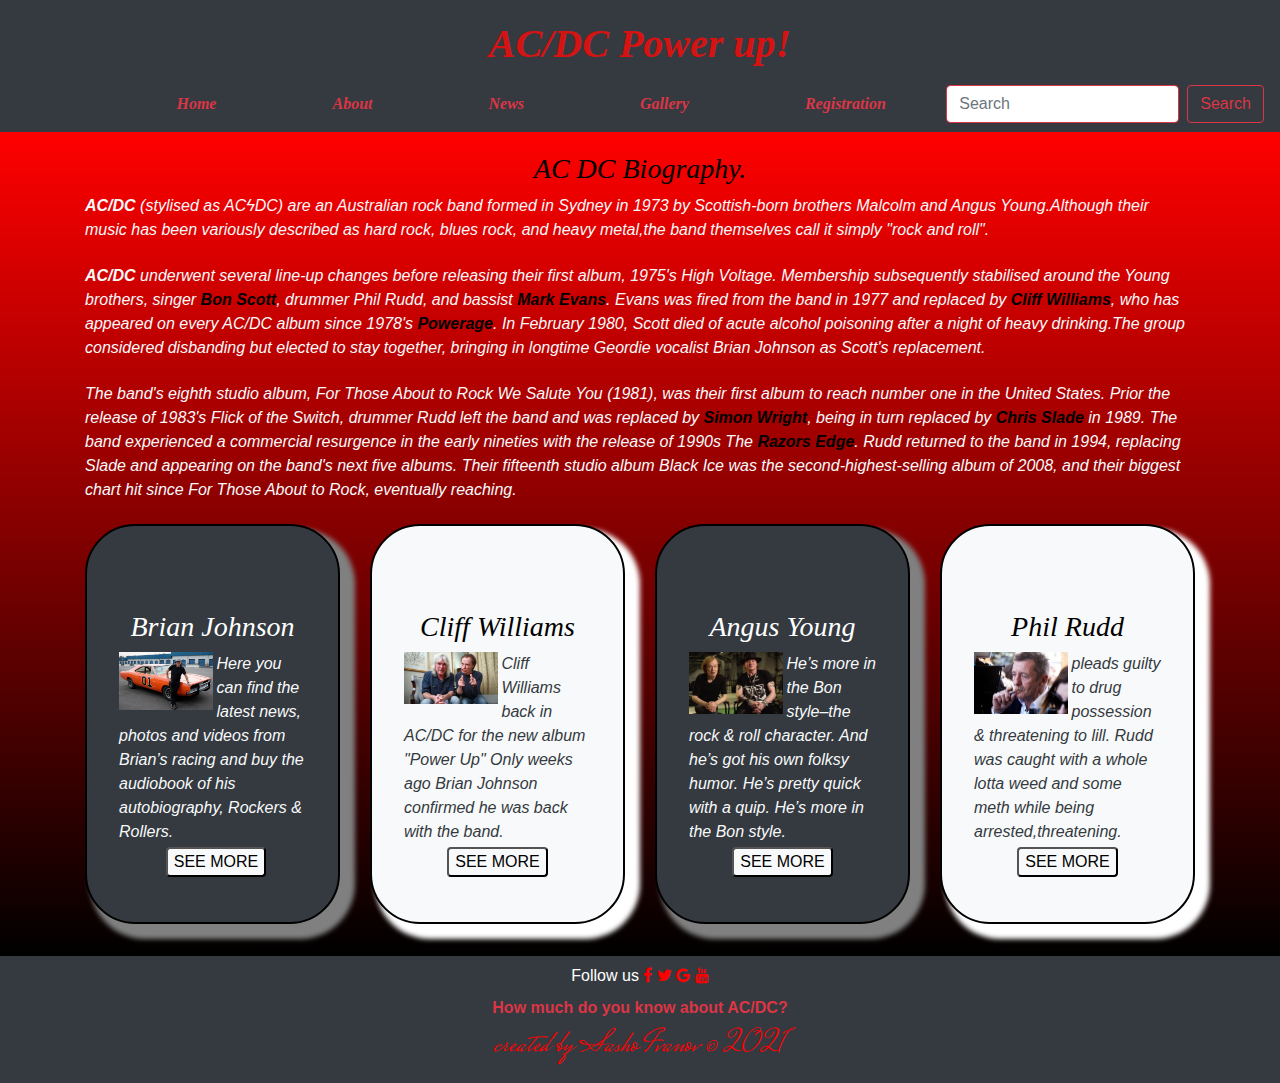
<file: about.html>
<!DOCTYPE html>
<html lang="en">
<head>
    <meta charset="UTF-8">
    <meta name="viewport" content="width=device-width, initial-scale=1.0">
    <meta name="author" content="Sasho Ivanov"/>
    <link rel="stylesheet" href="https://stackpath.bootstrapcdn.com/font-awesome/4.7.0/css/font-awesome.min.css" 
    integrity="sha384-wvfXpqpZZVQGK6TAh5PVlGOfQNHSoD2xbE+QkPxCAFlNEevoEH3Sl0sibVcOQVnN" crossorigin="anonymous">
    <link rel="preconnect" href="https://fonts.gstatic.com">
    <link href="https://fonts.googleapis.com/css2?family=Mrs+Saint+Delafield&display=swap" rel="stylesheet">
    <link rel="stylesheet" href="css/bootstrap.min.css">
    <link rel="stylesheet" href="about.css">
    <title>About</title>
</head>
<body class="bg-dark">
  <h1>AC/DC Power up!</h1>
    <nav class="navbar navbar-expand-lg navbar-dark bg-dark">
        <ul class="navbar-nav m-auto">
          <li class="nav-item active">
          </li>
            <li class="nav-item active">
              <a class="nav-link text-danger" href="index.html">Home</a>
            </li>
            <li class="nav-item">
              <a class="nav-link text-danger" href="about.html">About</a>
            </li>
            <li class="nav-item">
              <a class="nav-link text-danger" href="news.html">News</a>
            </li>
            <li class="nav-item">
              <a class="nav-link text-danger" href="gallery.html">Gallery</a>
            </li>
            <li class="nav-item">
              <a class="nav-link text-danger" href="registration.html">Registration</a>
            </li>
          </ul>
          <form class="form-inline">
            <input class="form-control border-danger mr-sm-2" type="search" placeholder="Search" aria-label="Search">
            <button class="btn btn-outline-danger my-2 my-sm-0" type="submit">Search</button>
          </form>
        </nav>
      <main>
        <div class="container text-light">
           <h3>AC DC Biography.</h3>
           <p>
            <b>AC/DC</b> (stylised as ACϟDC) are an Australian rock band formed in Sydney in 1973 by 
            Scottish-born brothers Malcolm and Angus Young.Although their music has been variously 
            described as hard rock, blues rock, and heavy metal,the band themselves call it simply "rock and roll".
           </p>
           <p>
            <b>AC/DC</b> underwent several line-up changes before releasing their first album, 1975's High Voltage. 
            Membership subsequently stabilised around the Young brothers, singer <a href="https://en.wikipedia.org/wiki/Bon_Scott"><b>Bon Scott</b></a>, drummer Phil Rudd, 
            and bassist <a href="https://en.wikipedia.org/wiki/Mark_Evans"><b>Mark Evans</b></a>. Evans was fired from the band in 1977 and replaced by <a href="https://en.wikipedia.org/wiki/Cliff_Williams"><b>Cliff Williams</b></a>, 
            who has appeared on every AC/DC album since 1978's <a href="https://www.amazon.com/Powerage-AC-DC/dp/B00008WT5E"><b>Powerage</b></a>. In February 1980, Scott died of 
            acute alcohol poisoning after a night of heavy drinking.The group considered disbanding 
            but elected to stay together, bringing in longtime Geordie vocalist Brian Johnson as Scott's replacement.
          </p>
          <p>
            The band's eighth studio album, For Those About to Rock We Salute You (1981),
             was their first album to reach number one in the United States. 
             Prior the release of 1983's Flick of the Switch, drummer Rudd left the band and was replaced by <a href="https://en.wikipedia.org/wiki/Simon_Wright_(musician)"><b>Simon Wright</b></a>,
             being in turn replaced by <a href="https://en.wikipedia.org/wiki/Chris_Slade"><b>Chris Slade</b></a> in 1989. The band experienced a commercial resurgence in the early 
             nineties with the release of 1990s The <a href="https://www.amazon.com/Razors-Edge-AC-DC/dp/B00008WT5M"><b>Razors Edge</b></a>. Rudd returned to the band in 1994, 
             replacing Slade and appearing on the band's next five albums. Their fifteenth studio album Black Ice was the 
             second-highest-selling album of 2008, and their biggest chart hit since For Those About to Rock, eventually reaching. 
         
            </p>
          </div>
          <div class="container">
            <div class="row ">
              <div class="col col-md-6 col-lg-3">
                <div class="jumbotron bg-dark text-light" id="j-dark">
                    <h3 id="name">Brian Johnson</h3>
                    <img id="img1" class="mr-1" src="ACDC_photos/brian-johnson-mamm.jpg" alt="brian-johnson-mamm.jpg" width="50%" >
                    <p>Here you can find the latest news, 
                      photos and videos from Brian’s racing and buy the audiobook of his autobiography, 
                      Rockers & Rollers.
                    </p>
                      <button id="jb" class="bg-light rounded"> <a id="one" href="news.html">SEE MORE</a></button>
                </div>
              </div>
              <div class="col col-md-6 col-lg-3">
                <div class="jumbotron bg-light text-dark text-center " id="j-light">
                    <h3>Cliff Williams</h3>
                    <img id="img2" class="mr-1" src="ACDC_photos/Angus_Young _Cliff Williams.jpg" alt="Angus_Young _Cliff Williams.jpg" width="50%" >
                    <p>Cliff Williams back in AC/DC for the new album "Power Up" 
                      Only weeks ago Brian Johnson confirmed he was back with the band.
                    </p>
                      <button  class="bg-light rounded"> <a id="two" href="news.html">SEE MORE</a></button>
                </div>
              </div>
              <div class="col col-md-6 col-lg-3">
                <div class="jumbotron bg-dark text-light text-center " id="j-dark">
                    <h3 id="name">Angus Young</h3>
                    <img id="img3" class="mr-1" src="ACDC_photos/Angus-Young-and-Axl-Rose.jpg" alt="Angus-Young-and-Axl-Rose.jpg" width="50%" >
                    <p>He’s more in the Bon style–the rock & roll character. And he’s got his own folksy humor. 
                      He’s pretty quick with a quip.
                      He’s more in the Bon style.
                    </p>
                      <button  class="bg-light rounded"> <a id="three" href="news.html">SEE MORE</a></button>
                </div>
              </div>
              <div class="col col-md-6 col-lg-3 ">
                <div class="jumbotron bg-light text-dark text-center " id="j-light">
                    <h3>Phil Rudd</h3>
                    <img id="img4" class="mr-1" src="ACDC_photos/RUDD_AP.jpg" alt="RUDD_AP.jpg" width="50%" >
                    <p>pleads guilty to drug possession & threatening to lill.
                      Rudd was caught with a whole lotta weed and some meth while being arrested,threatening.
                    </p>
                      <button class="bg-light rounded"><a id="four" href="news.html">SEE MORE</a></button>
                </div>
              </div>
            </div>
          </div>
      </main>
   
      <footer class="w-100 bg-dark text-center text-white p-2">
        Follow us
    <a href="https://www.facebook.com/acdc "><i class="fa fa-facebook"></i></a>
    <a href="https://twitter.com/acdc?ref_src=twsrc%5Egoogle%7Ctwcamp%5Eserp%7Ctwgr%5Eauthor"><i class="fa fa-twitter"></i></a>
    <a href="https://www.google.com/search?hl=en&biw=1396&bih=657&sxsrf=ALeKk01cNLYIbTwDiaSWuT2DCWShVPOhrg%3A1607179036702&ei=HJvLX7GjKuvFrgSbxZ-ICQ&q=google+ac+dc&oq=google+ac+dc&gs_lcp=[base64]&sclient=psy-ab&ved=0ahUKEwixocq8iLftAhXroosKHZviB5EQ4dUDCA0&uact=5 "><i class="fa fa-google"></i></a>
    <a href="https://www.youtube.com/acdc "><i class="fa fa-youtube"></i></a>
    <br><a class="nav-link text-danger" href="test.html"><strong>How much do you know about AC/DC?</strong></a>
    <h2>created by Sasho Ivanov &copy; 2021</h2>
            
    </footer>
    <script>
      document.addEventListener('DOMContentLoaded', function(){
          let _btn = document.getElementsByTagName('a');
          for (let i = 0; i < _btn.length; i++) {
            _btn[i].addEventListener('mouseenter', function(){
              this.style.color = 'red';
          });
          }
          for (let i = 0; i < _btn.length; i++) {
            _btn[i].addEventListener('mouseleave', function(){
              this.style.color = 'black';
            });
          }
      });
</script>
<script>
  document.addEventListener('DOMContentLoaded', function(){
      let _btn = document.getElementsByTagName('i');
      for (let i = 0; i < _btn.length; i++) {
        _btn[i].addEventListener('mouseenter', function(){
          this.style.color = 'black';
      });
      }
      for (let i = 0; i < _btn.length; i++) {
        _btn[i].addEventListener('mouseleave', function(){
          this.style.color = 'red';
        });
      }
  });
</script>
</body>
</html>
</file>
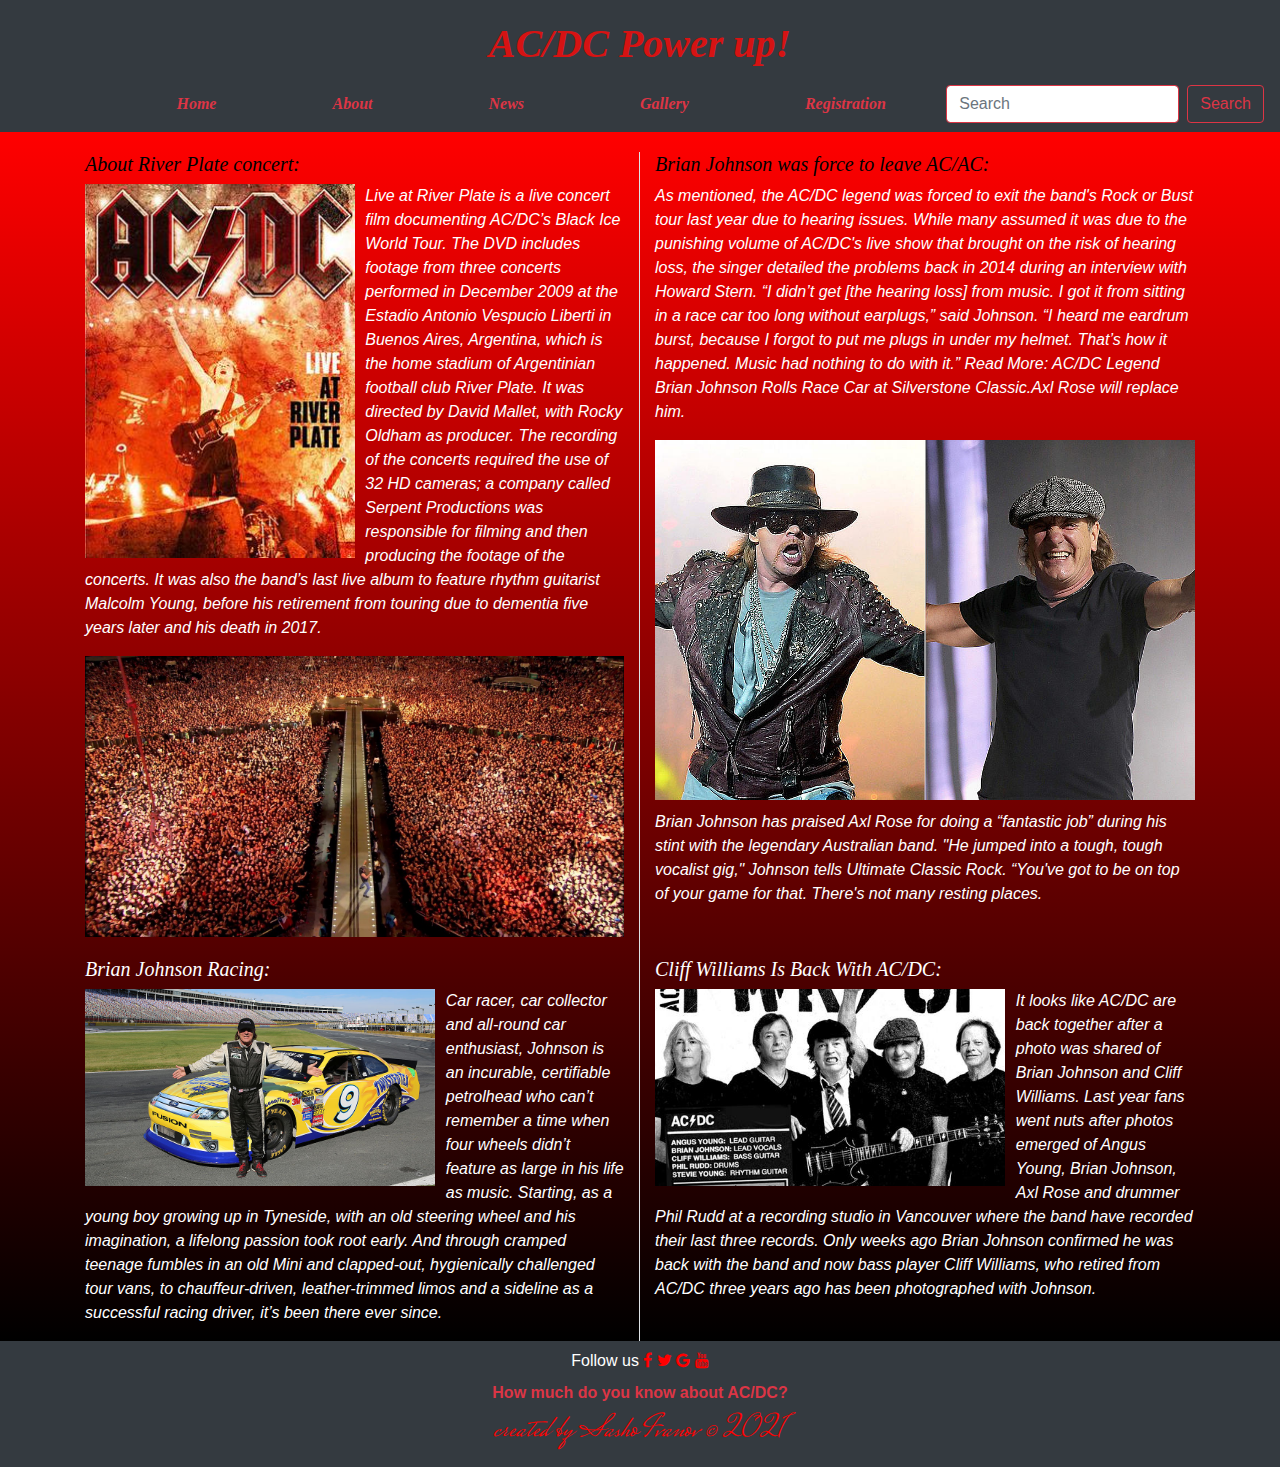
<file: news.html>
<!DOCTYPE html>
<html lang="en">
<head>
    <meta charset="UTF-8">
    <meta name="viewport" content="width=device-width, initial-scale=1.0">
    <meta name="author" content="Sasho Ivanov"/>
    <link rel="stylesheet" href="css/bootstrap.min.css">
    <link rel="stylesheet" href="https://stackpath.bootstrapcdn.com/font-awesome/4.7.0/css/font-awesome.min.css" 
    integrity="sha384-wvfXpqpZZVQGK6TAh5PVlGOfQNHSoD2xbE+QkPxCAFlNEevoEH3Sl0sibVcOQVnN" crossorigin="anonymous">
    <link rel="preconnect" href="https://fonts.gstatic.com">
    <link href="https://fonts.googleapis.com/css2?family=Mrs+Saint+Delafield&display=swap" rel="stylesheet">
    <link rel="stylesheet" href="news.css">
    <title>News</title>
</head>
<body class="bg-dark">
  <h1>AC/DC Power up!</h1>
    <nav class="navbar navbar-expand-lg navbar-dark bg-dark">
        <ul class="navbar-nav m-auto">
          <li class="nav-item active">
          </li>
            <li class="nav-item active">
              <a class="nav-link text-danger" href="index.html">Home</a>
            </li>
            <li class="nav-item">
              <a class="nav-link text-danger" href="about.html">About</a>
            </li>
            <li class="nav-item">
              <a class="nav-link text-danger" href="news.html">News</a>
            </li>
            <li class="nav-item">
              <a class="nav-link text-danger" href="gallery.html">Gallery</a>
            </li>
            <li class="nav-item">
              <a class="nav-link text-danger" href="registration.html">Registration</a>
            </li>
          </ul>
          <form class="form-inline">
            <input class="form-control border-danger mr-sm-2" type="search" placeholder="Search" aria-label="Search">
            <button class="btn btn-outline-danger my-2 my-sm-0" type="submit">Search</button>
          </form>
        </nav>
   <main>
     <div class="container">
    <div class="row">
      <div class="col col-lg-6 m-0 border-right text-left">
        <article>
        <h5>About River Plate concert:</h5>
        <img id="img3" src="ACDC_photos/Live_at_River_Plate.jpg" alt="Live_at_River_Plate.jpg" width="50%">
        <p>Live at River Plate is a live concert film documenting AC/DC’s Black Ice World Tour. 
          The DVD includes footage from three concerts performed in December 2009 at the Estadio Antonio Vespucio Liberti in Buenos Aires, Argentina,
          which is the home stadium of Argentinian football club River Plate. It was directed by David Mallet, with Rocky Oldham as producer.
          The recording of the concerts required the use of 32 HD cameras; a company called Serpent Productions was responsible for filming and then producing the footage of the concerts.
          It was also the band’s last live album to feature rhythm guitarist Malcolm Young, before his retirement from touring due to dementia five years later and his death in 2017.</p>
        </article>
        <img class="m-0" src="ACDC_photos/ac-dc-live-at-river-plate.jpg" alt="ac-dc-live-at-river-plate.jpg" width="100%">
      </div>
      <div class="col col-lg-6 m-0 ">
        <article>
          <h5>Brian Johnson was force to leave AC/AC:</h5>
          <p>As mentioned, the AC/DC legend was forced to exit the band's Rock or Bust tour last year due to hearing issues. While many assumed it was due to the punishing volume of AC/DC's live show that brought on the risk of hearing loss, the singer detailed the problems back in 2014 during an interview with Howard Stern.
            “I didn’t get [the hearing loss] from music. I got it from sitting in a race car too long without earplugs,” said Johnson. “I heard me eardrum burst, because I forgot to put me plugs in under my helmet. That’s how it happened. Music had nothing to do with it.”
             Read More: AC/DC Legend Brian Johnson Rolls Race Car at Silverstone Classic.Axl Rose will replace him.</p>
             <img id="img4" src="ACDC_photos/Axl-Rose-Brian-Johnson.jpg" alt="Axl-Rose-Brian-Johnson.jpg">
              <p>
                Brian Johnson has praised Axl Rose for doing a “fantastic job” during his stint with the legendary Australian band.
                "He jumped into a tough, tough vocalist gig," Johnson tells Ultimate Classic Rock. “You've got to be on top of your game for that. There's not many resting places.
              </p> 
         </article>
      </div>
    </div>
    <div class="row">
      <div class="col col-lg-6 border-right">
        <h5 id="h5">Brian Johnson Racing:</h5>
        <img id="img2" src="ACDC_photos/brian_johnson-race.jpg" alt="brian_johnson-race.jpg" width="350">
          <p>Car racer, car collector and all-round car enthusiast, Johnson is an incurable, certifiable petrolhead who can’t remember a time when four wheels didn’t feature as large in his life as music.
             Starting, as a young boy growing up in Tyneside, with an old steering wheel and his imagination, a lifelong passion took root early. And through cramped teenage fumbles in an old Mini and clapped-out, hygienically challenged tour vans, to chauffeur-driven, leather-trimmed limos and a sideline as a successful racing driver, it’s been there ever since.</p>
      </div>
      <div class="col col-lg-6">
        <h5 id="h5">Cliff Williams Is Back With AC/DC:</h5>
        <img id="img1" src="ACDC_photos/acdc_band.jpg" alt="acdc_band.jpg" width="350">
        <p>It looks like AC/DC are back together after a photo was shared of Brian Johnson and Cliff Williams.
           Last year fans went nuts after photos emerged of Angus Young, Brian Johnson, Axl Rose and drummer Phil Rudd at a recording studio in Vancouver where the band have recorded their last three records.
          Only weeks ago Brian Johnson confirmed he was back with the band and now bass player Cliff Williams, who retired from AC/DC three years ago has been photographed with Johnson.</p>
      </div>
      
    </div>
    
   </div>
  </main>
  <footer class="w-100 bg-dark text-center text-white p-2">
    Follow us
<a href="https://www.facebook.com/acdc "><i class="fa fa-facebook"></i></a>
<a href="https://twitter.com/acdc?ref_src=twsrc%5Egoogle%7Ctwcamp%5Eserp%7Ctwgr%5Eauthor"><i class="fa fa-twitter"></i></a>
<a href="https://www.google.com/search?hl=en&biw=1396&bih=657&sxsrf=ALeKk01cNLYIbTwDiaSWuT2DCWShVPOhrg%3A1607179036702&ei=HJvLX7GjKuvFrgSbxZ-ICQ&q=google+ac+dc&oq=google+ac+dc&gs_lcp=[base64]&sclient=psy-ab&ved=0ahUKEwixocq8iLftAhXroosKHZviB5EQ4dUDCA0&uact=5 "><i class="fa fa-google"></i></a>
<a href="https://www.youtube.com/acdc "><i class="fa fa-youtube"></i></a>
<br><a class="nav-link text-danger" href="test.html"><strong>How much do you know about AC/DC?</strong></a>
<h2>created by Sasho Ivanov &copy; 2021</h2>
        
</footer>
<script>
      document.addEventListener('DOMContentLoaded', function(){
          let _btn = document.getElementsByTagName('i');
          for (let i = 0; i < _btn.length; i++) {
            _btn[i].addEventListener('mouseenter', function(){
              this.style.color = 'black';
          });
          }
          for (let i = 0; i < _btn.length; i++) {
            _btn[i].addEventListener('mouseleave', function(){
              this.style.color = 'red';
            });
          }
      });
      
    </script>
</body>
</html>
</file>
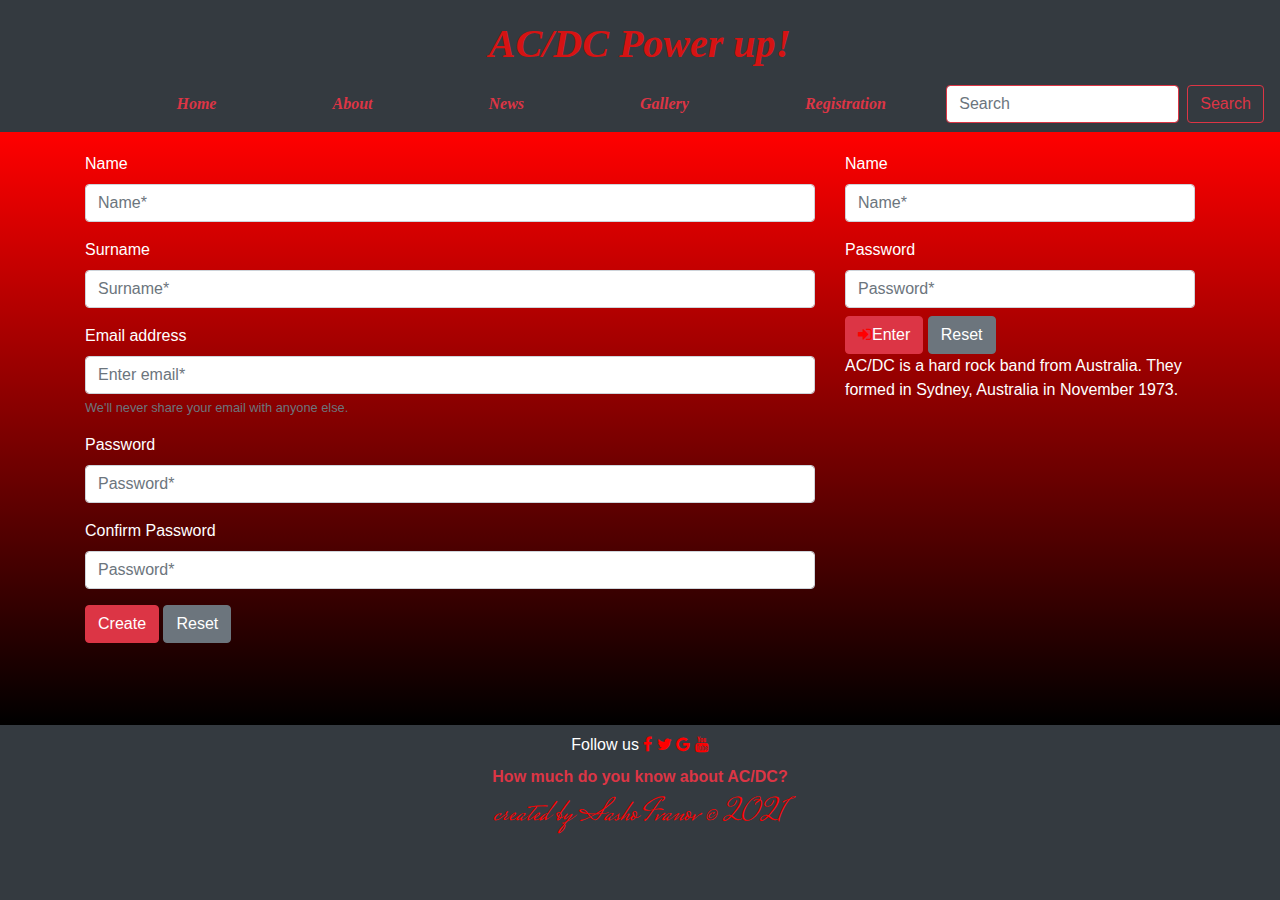
<file: registration.html>
<!DOCTYPE html>
<html lang="en">
	<head>
		<meta charset="UTF-8">
		<meta name="viewport" content="width=device-width, initial-scale=1.0">
		<meta name="author" content="Sasho Ivanov"/>
		<link rel="stylesheet" href="https://stackpath.bootstrapcdn.com/font-awesome/4.7.0/css/font-awesome.min.css" 
		integrity="sha384-wvfXpqpZZVQGK6TAh5PVlGOfQNHSoD2xbE+QkPxCAFlNEevoEH3Sl0sibVcOQVnN" crossorigin="anonymous">
		<link rel="preconnect" href="https://fonts.gstatic.com">
		<link href="https://fonts.googleapis.com/css2?family=Mrs+Saint+Delafield&display=swap" rel="stylesheet">
		<link rel="stylesheet" href="css/bootstrap.min.css">
		<link rel="stylesheet" href="registration.css">
		<title>Registration</title>
	</head>
<body class="bg-dark">
	<h1>AC/DC Power up!</h1>
    <nav class="navbar navbar-expand-lg navbar-dark bg-dark">
        <ul class="navbar-nav m-auto">
          <li class="nav-item active">
          </li>
            <li class="nav-item active">
              <a class="nav-link text-danger" href="index.html">Home</a>
            </li>
            <li class="nav-item">
              <a class="nav-link text-danger" href="about.html">About</a>
            </li>
            <li class="nav-item">
              <a class="nav-link text-danger" href="news.html">News</a>
			</li>
			<li class="nav-item">
                <a class="nav-link text-danger" href="gallery.html">Gallery</a>
              </li>
            <li class="nav-item">
              <a class="nav-link text-danger" href="registration.html">Registration</a>
            </li>
          </ul>
          <form class="form-inline">
            <input class="form-control border-danger mr-sm-2" type="search" placeholder="Search" aria-label="Search">
            <button class="btn btn-outline-danger my-2 my-sm-0" type="submit">Search</button>
          </form>
        </nav>
		<main>
			<div class="container">
				<div class="row">
					<div class="col col-lg-8 text-white mb-5">
						<form>
							<div class="form-group">
								<label for="exampleInputEmail1">Name</label>
								<input type="email" class="form-control" id="exampleInputEmail1" aria-describedby="emailHelp" placeholder="Name*">
							</div>
							  <div class="form-group">
								<label for="exampleInputEmail1">Surname</label>
								<input type="email" class="form-control" id="exampleInputEmail1" aria-describedby="emailHelp" placeholder="Surname*">
							</div>
							<div class="form-group">
							  <label for="exampleInputEmail1">Email address</label>
							  <input type="email" class="form-control" id="exampleInputEmail1" aria-describedby="emailHelp" placeholder="Enter email*">
							  <small id="emailHelp" class="form-text text-muted">We'll never share your email with anyone else.</small>
							</div>
							<div class="form-group">
							  <label for="exampleInputPassword1">Password</label>
							  <input type="password" class="form-control" id="exampleInputPassword1" placeholder="Password*">
							</div>
							<div class="form-group">
								<label for="exampleInputPassword1">Confirm Password</label>
								<input type="password" class="form-control" id="exampleInputPassword1" placeholder="Password*">
							  </div>
							<button type="submit" class="btn btn-danger">Create</button>
							<button type="submit" class="btn btn-secondary">Reset</button>
						  </form>
					</div>
					<div class="col col-lg-4 text-white">
						<div class="form-group">
							<label for="exampleInputEmail11">Name</label>
							<input type="email" class="form-control" id="exampleInputEmail11" aria-describedby="emailHelp" placeholder="Name*">
						</div>
						<div class="form-group mb-2">
							<label for="exampleInputPassword11">Password</label>
							<input type="password" class="form-control" id="exampleInputPassword11" placeholder="Password*">
						</div>
						    <button type="submit" class="btn btn-danger"><i class="fa fa-sign-in"></i>Enter</button>
							<button type="submit" class="btn btn-secondary">Reset</button>
							<div >
								<p >
								AC/DC is a hard rock band from Australia. They formed in Sydney, Australia in November 1973.
									<iframe src="https://www.google.com/maps/embed?pb=!1m18!1m12!1m3!1d119865.03447457514!2d151.15126289418305!3d-33.8612004107251!2m3!1f0!2f0!3f0!3m2!1i1024!2i768!4f13.1!3m3!1m2!1s0x6b129838f39a743f%3A0x3017d681632a850!2sSydney%20NSW%2C%20Australia!5e0!3m2!1sen!2sbg!4v1610290577187!5m2!1sen!2sbg" 
									width="400" height="300" frameborder="0" style="border:0;" allowfullscreen="" aria-hidden="false" tabindex="0"></iframe>
								</p>
						</div>
					</div>
				</div>
				
		</main>
		<footer class="w-100 bg-dark text-center text-white p-2">
			Follow us
		<a href="https://www.facebook.com/acdc "><i class="fa fa-facebook"></i></a>
		<a href="https://twitter.com/acdc?ref_src=twsrc%5Egoogle%7Ctwcamp%5Eserp%7Ctwgr%5Eauthor"><i class="fa fa-twitter"></i></a>
		<a href="https://www.google.com/search?hl=en&biw=1396&bih=657&sxsrf=ALeKk01cNLYIbTwDiaSWuT2DCWShVPOhrg%3A1607179036702&ei=HJvLX7GjKuvFrgSbxZ-ICQ&q=google+ac+dc&oq=google+ac+dc&gs_lcp=[base64]&sclient=psy-ab&ved=0ahUKEwixocq8iLftAhXroosKHZviB5EQ4dUDCA0&uact=5 "><i class="fa fa-google"></i></a>
		<a href="https://www.youtube.com/acdc "><i class="fa fa-youtube"></i></a>
		<br><a class="nav-link text-danger" href="test.html"><strong>How much do you know about AC/DC?</strong></a>
		<h2>created by Sasho Ivanov &copy; 2021</h2>
		</footer>
		<script>
			document.addEventListener('DOMContentLoaded', function(){
				let _btn = document.getElementsByTagName('i');
				for (let i = 0; i < _btn.length; i++) {
				  _btn[i].addEventListener('mouseenter', function(){
					this.style.color = 'black';
				});
				}
				for (let i = 0; i < _btn.length; i++) {
				  _btn[i].addEventListener('mouseleave', function(){
					this.style.color = 'red';
				  });
				}
			});
		  </script>
</body>
</html>
</file>
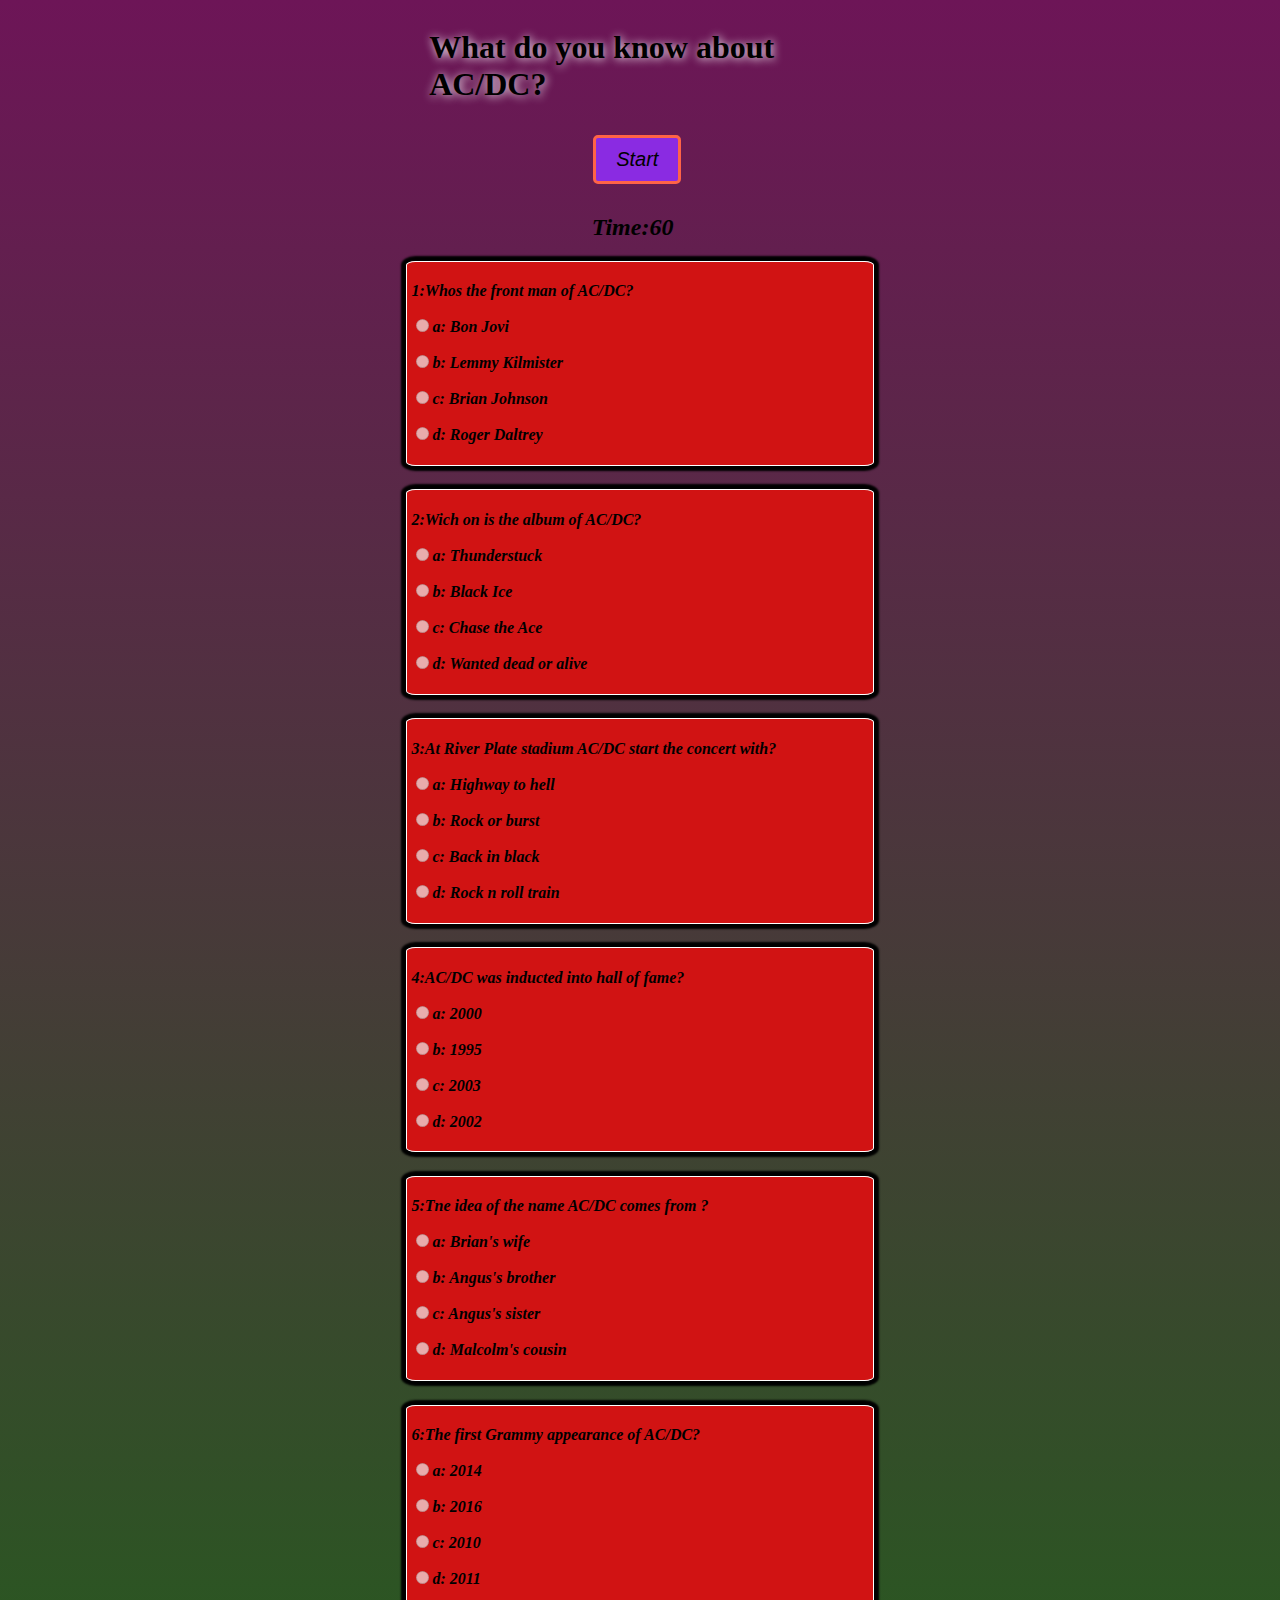
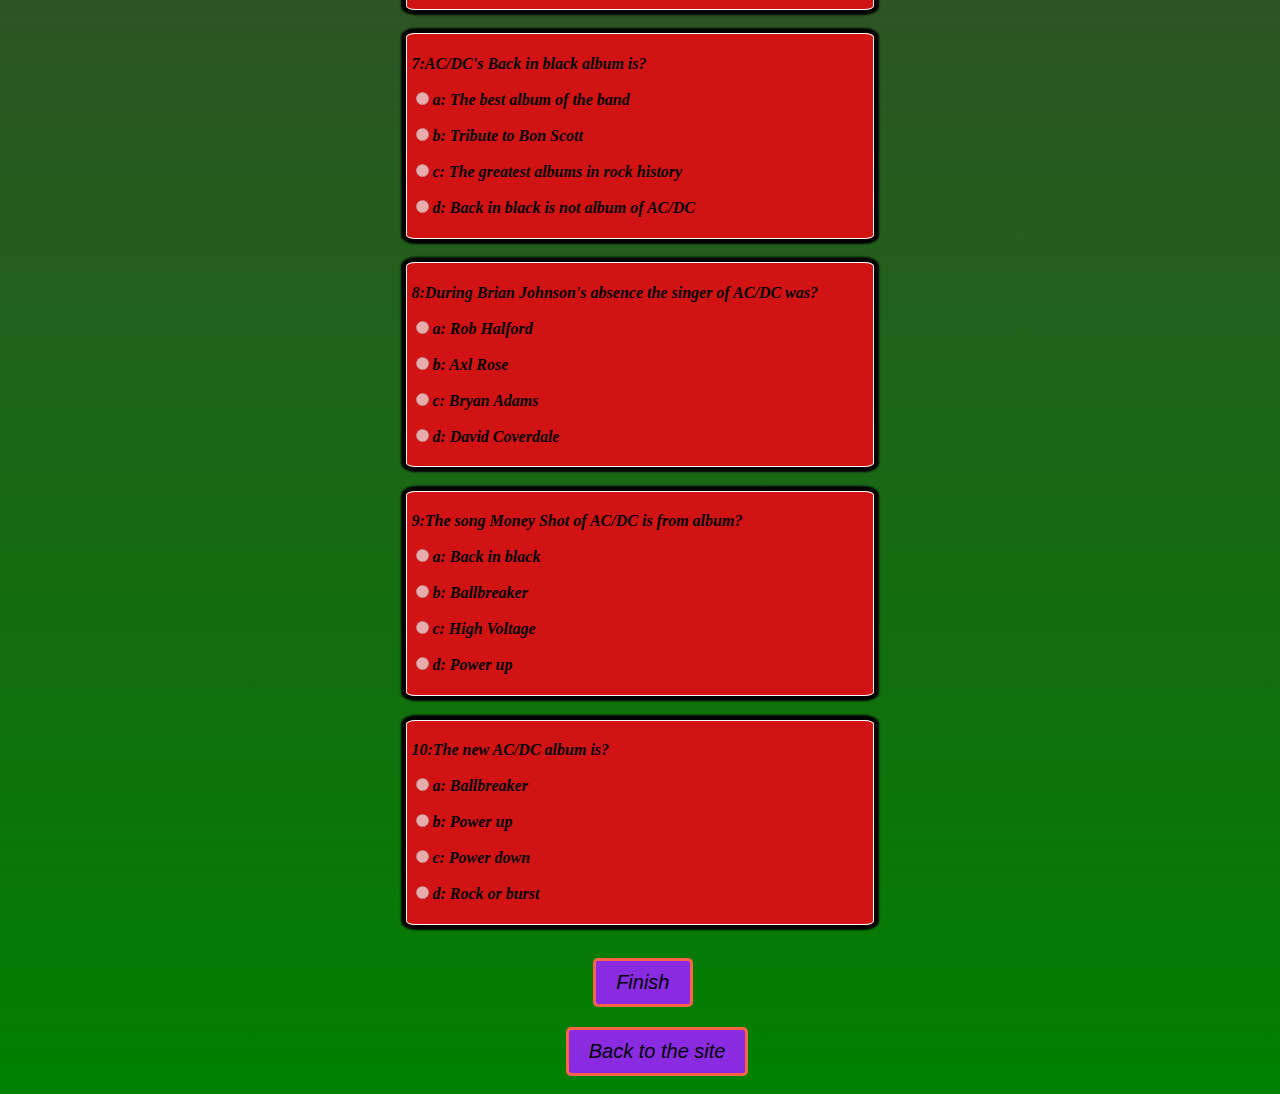
<file: test.html>
<!DOCTYPE html>
<html lang="en">
<head>
    <meta charset="UTF-8">
    <meta name="viewport" content="width=device-width, initial-scale=1.0">
    <link rel="stylesheet" href="test.css">
    <script src="https://code.jquery.com/jquery-3.5.1.min.js" 
    integrity="sha256-9/aliU8dGd2tb6OSsuzixeV4y/faTqgFtohetphbbj0=" 
    crossorigin="anonymous"></script>
    <title>Question game</title>
</head>
<body>
    <div class="container">
    <form  name="game" id="game">
        <h1>What do you know about AC/DC?</h1>
        <input id="btn" type="button" value="Start" onclick="start()">
        <h2>Time:<span id="time-left">60</span></h2>
        <div class="question">
        <p>1:Whos the front man of AC/DC?</p>
        <p><input class="checkbox" type="radio" name="question1"  value="1">a: Bon Jovi</p>
        <p><input class="checkbox" type="radio" name="question1"  value="2">b: Lemmy Kilmister</p>
        <p><input class="checkbox" type="radio" name="question1"  value="3">c: Brian Johnson</p>
        <p><input class="checkbox" type="radio" name="question1"  value="4">d: Roger Daltrey</p>
    </div>
    <div class="question">
        <p>2:Wich on is the album of AC/DC?</p>
        <p><input class="checkbox" type="radio" name="question2" value="1">a: Thunderstuck</p>
        <p><input class="checkbox" type="radio" name="question2" value="2">b: Black Ice</p>
        <p><input class="checkbox" type="radio" name="question2" value="3">c: Chase the Ace</p>
        <p><input class="checkbox" type="radio" name="question2" value="4">d: Wanted dead or alive</p>
    </div>
    <div class="question">
        <p>3:At River Plate stadium AC/DC start the concert with?</p>
        <p><input class="checkbox" type="radio" name="question3" value="1">a: Highway to hell</p>
        <p><input class="checkbox" type="radio" name="question3" value="2">b: Rock or burst</p>
        <p><input class="checkbox" type="radio" name="question3" value="3">c: Back in black</p>
        <p><input class="checkbox" type="radio" name="question3" value="4">d: Rock n roll train</p>
    </div>
    <div class="question">
        <p>4:AC/DC was inducted into hall of fame?</p>
        <p><input class="checkbox" type="radio" name="question4" value="1">a: 2000</p>
        <p><input class="checkbox" type="radio" name="question4" value="2">b: 1995</p>
        <p><input class="checkbox" type="radio" name="question4" value="3">c: 2003</p>
        <p><input class="checkbox" type="radio" name="question4" value="4">d: 2002</p>
    </div>
    <div class="question">
        <p>5:Tne idea of the name AC/DC comes from ?</p>
        <p><input class="checkbox" type="radio" name="question5" value="1">a: Brian's wife</p>
        <p><input class="checkbox" type="radio" name="question5" value="2">b: Angus's brother</p>
        <p><input class="checkbox" type="radio" name="question5" value="3">c: Angus's sister</p>
        <p><input class="checkbox" type="radio" name="question5" value="4">d: Malcolm's cousin </p>
    </div>
    <div class="question">
        <p>6:The first Grammy appearance of AC/DC?</p>
        <p><input class="checkbox" type="radio" name="question6" value="1">a: 2014</p>
        <p><input class="checkbox" type="radio" name="question6" value="2">b: 2016</p>
        <p><input class="checkbox" type="radio" name="question6" value="3">c: 2010</p>
        <p><input class="checkbox" type="radio" name="question6" value="4">d: 2011</p>
    </div>
    <div class="question">
        <p>7:AC/DC's Back in black album is?</p>
        <p><input class="checkbox" type="radio" name="question7" value="1">a: The best album of the band</p>
        <p><input class="checkbox" type="radio" name="question7" value="2">b: Tribute to Bon Scott</p>
        <p><input class="checkbox" type="radio" name="question7" value="3">c: The greatest albums in rock history</p>
        <p><input class="checkbox" type="radio" name="question7" value="4">d: Back in black is not album of AC/DC</p>
    </div>
    <div class="question">
        <p>8:During Brian Johnson's  absence the singer of AC/DC was?</p>
        <p><input class="checkbox" type="radio" name="question8" value="1">a: Rob Halford</p>
        <p><input class="checkbox" type="radio" name="question8" value="2">b: Axl Rose</p>
        <p><input class="checkbox" type="radio" name="question8" value="3">c: Bryan Adams</p>
        <p><input class="checkbox" type="radio" name="question8" value="4">d: David Coverdale</p>
    </div>
    <div class="question">
        <p>9:The song Money Shot of AC/DC is from album?</p>
        <p><input class="checkbox" type="radio" name="question9" value="1">a: Back in black</p>
        <p><input class="checkbox" type="radio" name="question9" value="2">b: Ballbreaker</p>
        <p><input class="checkbox" type="radio" name="question9" value="3">c: High Voltage </p>
        <p><input class="checkbox" type="radio" name="question9" value="4">d: Power up</p>
    </div>
    <div class="question">
        <p>10:The new AC/DC album is?</p>
        <p><input class="checkbox" type="radio" name="question10" value="1">a: Ballbreaker</p>
        <p><input class="checkbox" type="radio" name="question10" value="2">b: Power up</p>
        <p><input class="checkbox" type="radio" name="question10" value="3">c: Power down</p>
        <p><input class="checkbox" type="radio" name="question10" value="4">d: Rock or burst</p>
    </div>
    <input id="btn" class="first" type="button" value="Finish" onclick="finish()"> 
    <input id="btn" class="second" type="button" value="Result" onclick="result()"> 
    <br><button><a href="index.html">Back to the site</a></button>
    
    </form>
 </div>
    <script>
     function finish(){
                    var finish = document.getElementsByClassName("checkbox");
                    var i;
                    for (i = 0; i < choice.length; i++) {
                   choice[i].disabled = true;
                      }
             }   
           
     function result() {
            var correct = 0;
            var answer1 = document.game.question1.value;
            var answer2 = document.game.question2.value;
            var answer3 = document.game.question3.value;
            var answer4 = document.game.question4.value;
            var answer5 = document.game.question5.value;
            var answer6 = document.game.question6.value;
            var answer7 = document.game.question7.value;
            var answer8 = document.game.question8.value;
            var answer9 = document.game.question9.value;
            var answer10 = document.game.question10.value;
            if (answer1=="3") {
                correct++
            }
            if (answer2=="2") {
                correct++
            }
            if (answer3=="4") {
                correct++
            }
            if (answer4=="3") {
                correct++
            }
            if (answer5=="3") {
                correct++
            }
            if (answer6=="1") {
                correct++
            }
            if (answer7=="2") {
                correct++
            }
            if (answer8=="2") {
                correct++
            }
            if (answer9=="4") {
                correct++
            }
            if (answer10=="2") {
                correct++
            }
            window.alert(correct);
            if (correct<=4) {
               window.alert("You know nothing about this band!!!")
            }else 
            if (correct<=7) {
                window.alert("If you like Ac/Dc learn more about them!!!")
            }
            else
            if(correct>7){
                window.alert('High Voltage fan')
            }
           
          }

          
            
         
        
           var choice = document.getElementsByClassName("checkbox");
           var i;
           for (i = 0; i < choice.length; i++) {
                choice[i].disabled = true;
                      }
                      
           function start(){
            
            var choice = document.getElementsByClassName("checkbox");
           var i;
           for (i = 0; i < choice.length; i++) {
                choice[i].disabled = false;
                      }
                var start = document.getElementById('btn').disabled = true;
                var end = document.g

                      var timeleftdisp = document.getElementById('time-left')
                        var buton = document.getElementById('btn')
                  timeleft = 60;
                  setInterval(function(){
                      if(timeleft <= 0){
                          clearInterval(timeleft = 0)
                          var choice = document.getElementsByClassName("checkbox");
           var i;
           for (i = 0; i < choice.length; i++) {
                choice[i].disabled = true;
                      }
                      
                      }
                      timeleftdisp.innerHTML = timeleft
                      timeleft -=1;
                  },1000)

                  buton.addEventListener('click',start)

                  
                    }

                
            
                    $(document).ready(function(){
    $(".first").click(function(){
        $(".second").show();
    })
 })
         
    </script>

</body>
     
</html>
</file>
<file: about.css>
html{
    font-family: Georgia, 'Times New Roman', Times, serif;
    padding: 0%;
    margin: 0%;
    text-align: center;
}

.body{
    line-height: 5;
  
}

.container{
    margin: 0 auto;
    padding: 0 auto;
    
}

nav li a{
    text-align: center;
    margin-left: 100px;
}



h1{
    font-family: Verdana, Geneva, Tahoma, sans-serif;
    text-align: center;
    margin-top: 20px;
}

p{
    text-align: left;
    text-decoration: none;
    padding: 0%;
    margin-bottom: 2%;
}

main{
     background-image: linear-gradient(red ,black);
     
}



#jumbotron,p{
  font-style: italic;
  
}


#j-dark{
    border-radius: 50px;
    border: 2px solid black;
    box-shadow: 10px 10px 5px 5px grey;
    height: 400px;
}

#j-light{
    border-radius: 50px;
    border: 2px solid black;
    box-shadow: 10px 10px 5px 5px white;
    height: 400px;
}



#one,#two,#three,#four{
    text-decoration: none;
    color: black;
    
}



#img1,#img2,#img3,#img4{
    float: left;
}



h1,h3{
   font-family: Georgia, 'Times New Roman', Times, serif;
   font-style: italic;
   text-align: center;
   color: black;
   
}

h3{
    padding-top: 20px;
}

li{
    font-family: Georgia, 'Times New Roman', Times, serif;
    font-style: italic;
}

h2{
    font-family: 'Mrs Saint Delafield', cursive;
    text-align: center;
    color: red;
}

a{
    color: black;
    text-decoration: none;
}

i{
    color: red;
}

#name{
    color: white;
}

ul,li,h1{
    font-family: Georgia, 'Times New Roman', Times, serif;
    font-style: italic;
    font-weight: bold;
    color: rgb(214, 19, 19);
    text-align: center;
    
}

nav ul li a:hover {
    opacity: .7;
    transition: .7s;
    transform: scale(1.5);
    
  }

  #jb{
     margin-left: 25%;
  }
</file>
<file: news.css>
main{
    background-image: linear-gradient(red ,black);
}
h1{
    font-family: Verdana, Geneva, Tahoma, sans-serif;
    text-align: center;
    margin-top: 20px;
} 

.container{
 padding-top: 20px;
}

article,h5,p{
    font-style: italic;

}

li{
    font-family: Georgia, 'Times New Roman', Times, serif;
    font-style: italic;
}

h5{
    font-family: Georgia, 'Times New Roman', Times, serif;
    font-style: italic;
    color: black;
}

#h5{
    font-family: Georgia, 'Times New Roman', Times, serif;
    font-style: italic;
    color: white;
    padding-top: 20px;
}

p{
    color: white;
}

#img3,#img2,#img1{
    float: left;
    margin-right: 2%;
   
}

#img4{
    width: 100%;
    padding-bottom: 10px;
}



h2{
    font-family: 'Mrs Saint Delafield', cursive;
    text-align: center;
    color: red;
}

footer{
    color: red;
}



i{
    color: red;
}

ul,li,h1{
    font-family: Georgia, 'Times New Roman', Times, serif;
    font-style: italic;
    font-weight: bold;
    color: rgb(214, 19, 19);
    text-align: center;
    
}
nav li a{
    text-align: center;
    margin-left: 100px;
}

nav ul li a:hover {
    opacity: .7;
    transition: .7s;
    transform: scale(1.5);
    
  }
</file>
<file: registration.css>
html{
    font-family: Georgia, 'Times New Roman', Times, serif;
}

.container{
    padding-top: 20px;
}

main{
    background-image: linear-gradient(red ,black);
}

li{
    font-family: Georgia, 'Times New Roman', Times, serif;
    font-style: italic;
}

h1{
    font-family: Verdana, Geneva, Tahoma, sans-serif;
    text-align: center;
    margin-top: 20px;
}

h2{
    font-family: 'Mrs Saint Delafield', cursive;
    text-align: center;
    color: red;
}

ul,li,h1{
    font-family: Georgia, 'Times New Roman', Times, serif;
    font-style: italic;
    font-weight: bold;
    color: rgb(214, 19, 19);
    text-align: center;
    
}

a{
    color: black;
}

i{
    color: red;
}

nav li a{
    text-align: center;
    margin-left: 100px;
}

nav ul li a:hover {
    opacity: .7;
    transition: .7s;
    transform: scale(1.5);
    
  }
</file>
<file: test.css>
body{
    background: linear-gradient(rgb(109, 21, 87),green);
    color: black;
}
.container{
    margin: 0;
    padding: 0;
    display: flex;
    justify-content: center;
   
}
.question{
    border: 1px white solid;
    padding: 1%;
    margin-bottom: 5%;
    border-radius: 2% ;
    box-shadow: 0 0 2px 5px ;
    background-color: rgb(209, 19, 19);
    font-weight: bold;
    font-family: Georgia, 'Times New Roman', Times, serif;
    font-style: italic;
}

#btn{
    border:3px solid tomato;
    border-radius: 5px;
    background: blueviolet;
    font-size: 20px;
    font-style: italic;
    padding: 10px 20px;
    cursor: pointer;
    margin: 10px;
    margin-left: 40%;
}

h1{
    margin-left: 5%;
    font-weight: bold;
    text-shadow:   1px 1px 10px  white;
}

#text{
    font-weight: bold;
    display: flex;
    justify-content: center;
    color: white;
    margin-bottom: 20px;
}

button{
    border:3px solid tomato;
    border-radius: 5px;
    background: blueviolet;
    font-size: 20px;
    font-style: italic;
    padding: 10px 20px;
    cursor: pointer;
    margin: 10px;
    margin-left: 160px;
}

a{
    text-decoration: none;
    color: black;
}

h2{
    text-align: center;
    font-style: italic;
    margin-right: 15px;
}

.second{
    display: none;
}
</file>
